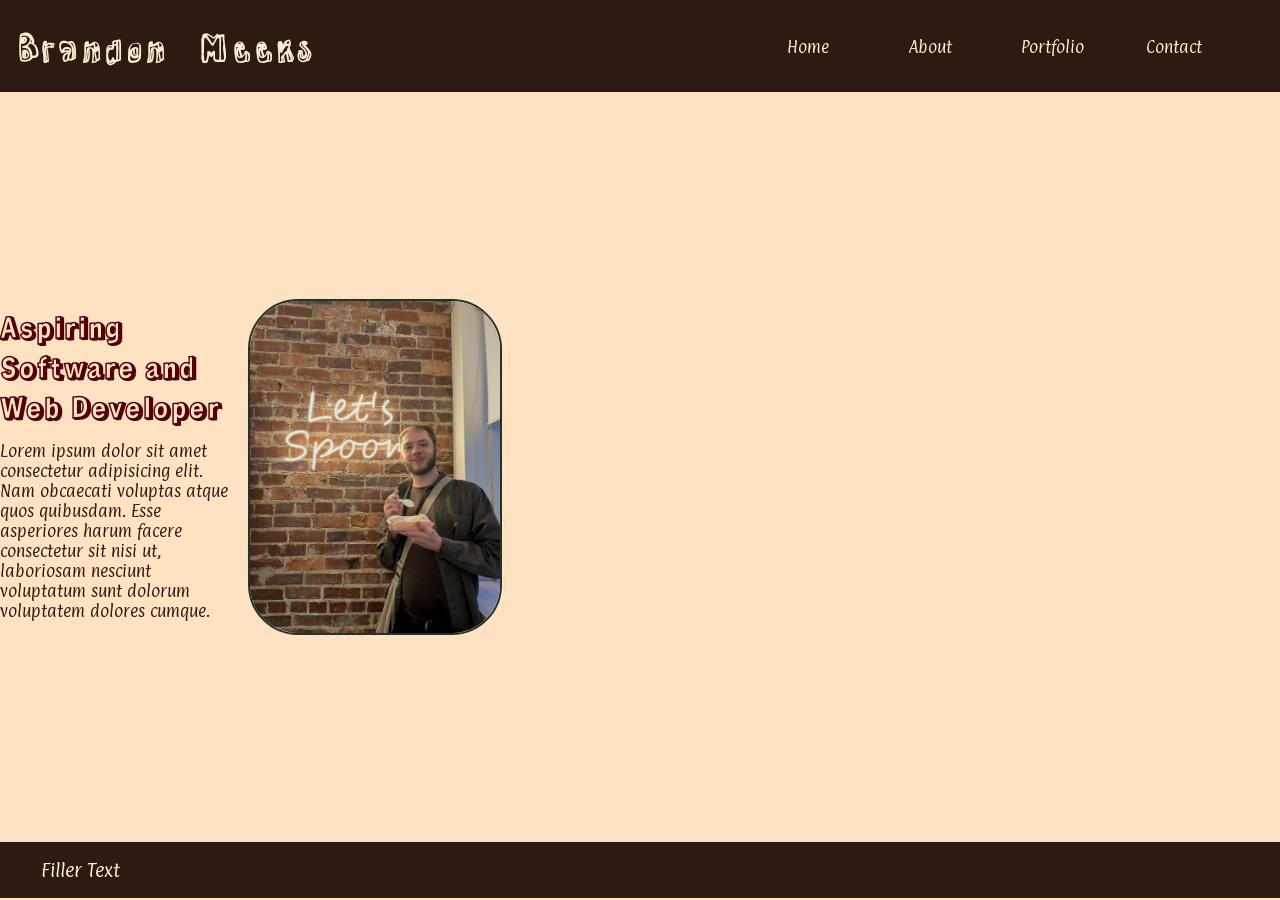
<file: index.html>
<!doctype html>
<html lang="en">
  <head>
    <meta charset="UTF-8" />
    <meta name="viewport" content="width=device-width, initial-scale=1.0" />
    <title>Brandon Meeks</title>
    <link rel="stylesheet" href="style.css" />
    <link rel="stylesheet" href="homePage.css" />
    <link rel="preconnect" href="https://fonts.googleapis.com" />
    <link rel="preconnect" href="https://fonts.gstatic.com" crossorigin />
    <link
      href="https://fonts.googleapis.com/css2?family=Paprika&family=Rampart+One&family=Rock+3D&display=swap"
      rel="stylesheet"
    />
  </head>
  <body>
    <header>
      <menu class="topBanner">
        <h1 class="myName">Brandon Meeks</h1>
        <li><a href="./index.html">Home</a></li>
        <li><a href="./about.html">About</a></li>
        <li><a href="./portfolio.html">Portfolio</a></li>
        <li><a href="./contact.html">Contact</a></li>
      </menu>
    </header>

    <main>
      <div class="introDescription">
        <div class="introText">
          <h1>Aspiring Software and Web Developer</h1>
          <p>
            Lorem ipsum dolor sit amet consectetur adipisicing elit. Nam obcaecati voluptas atque
            quos quibusdam. Esse asperiores harum facere consectetur sit nisi ut, laboriosam
            nesciunt voluptatum sunt dolorum voluptatem dolores cumque.
          </p>
        </div>
        <img src="./images/introPic.png" alt="a (not so professional) picture of myself" />
      </div>
    </main>

    <footer>
      <menu class="bottomBanner">
        <p>Filler Text</p>
      </menu>
    </footer>
  </body>
</html>
</file>
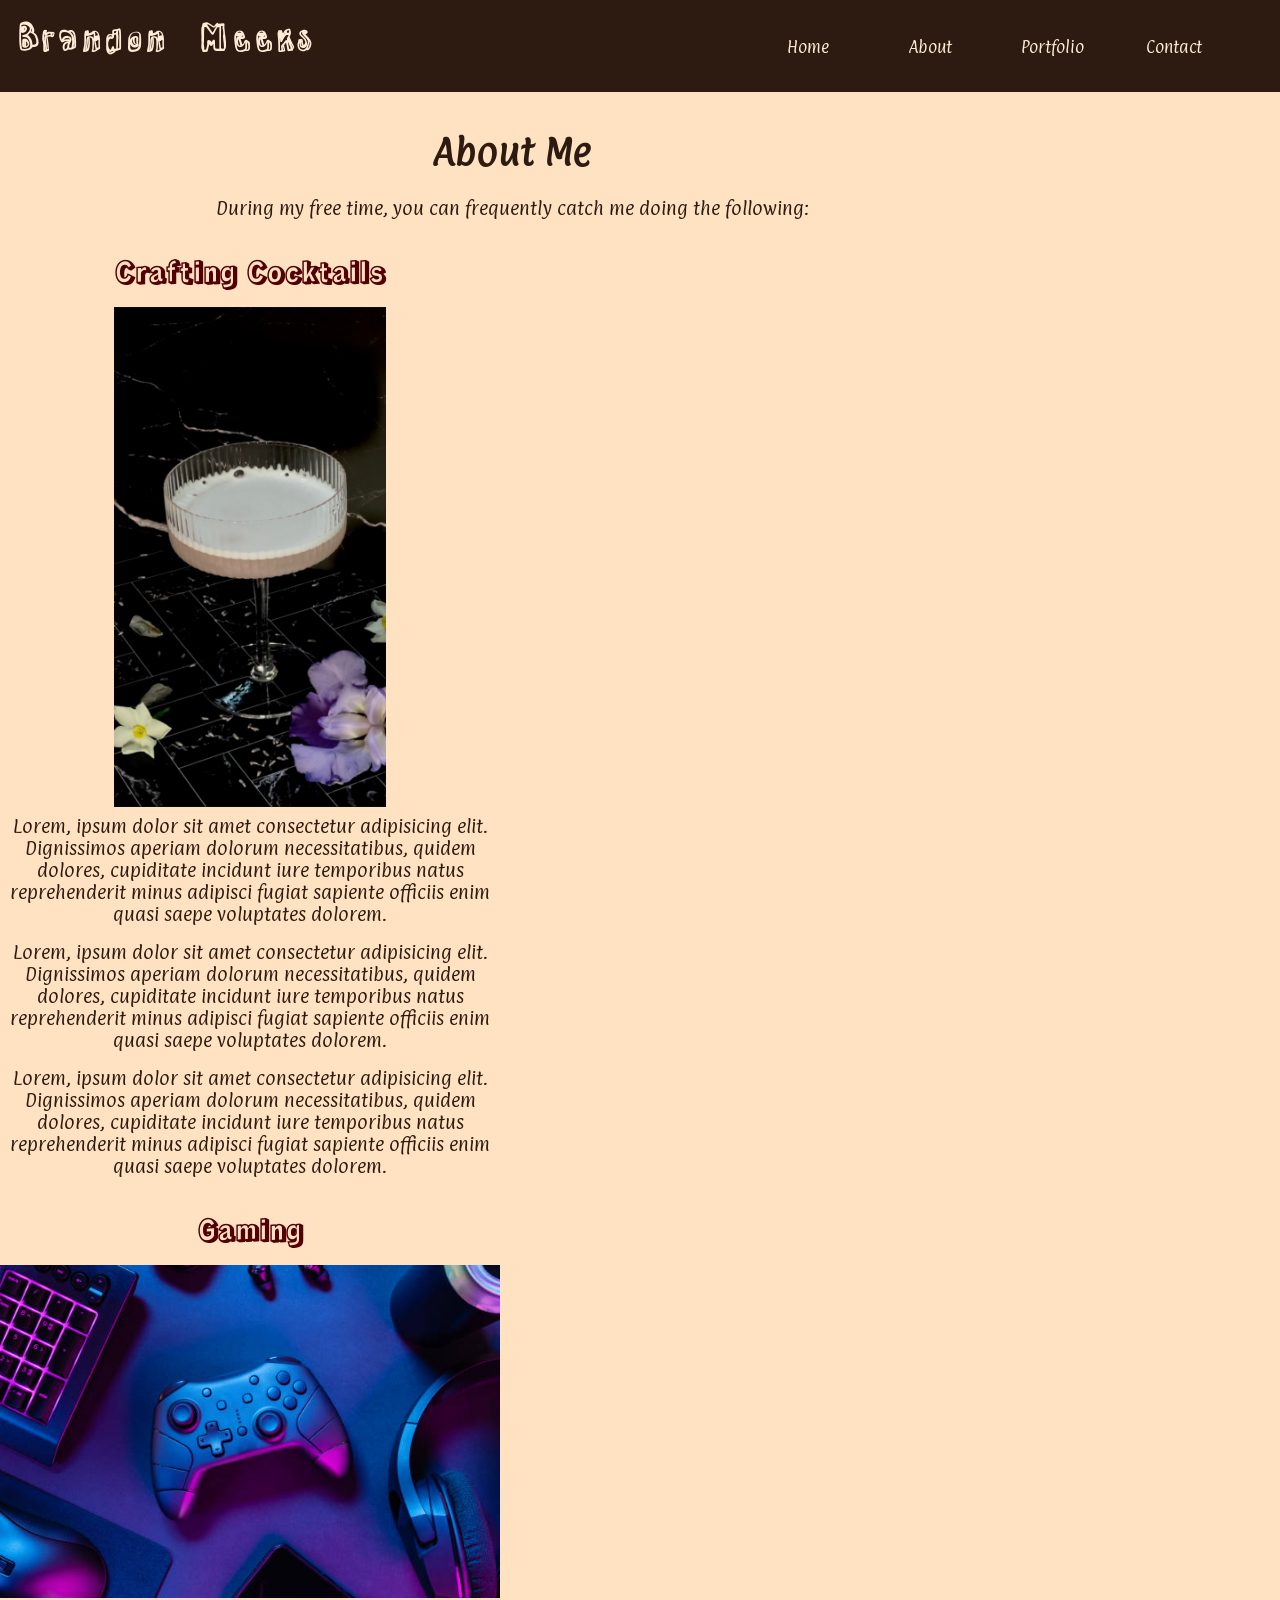
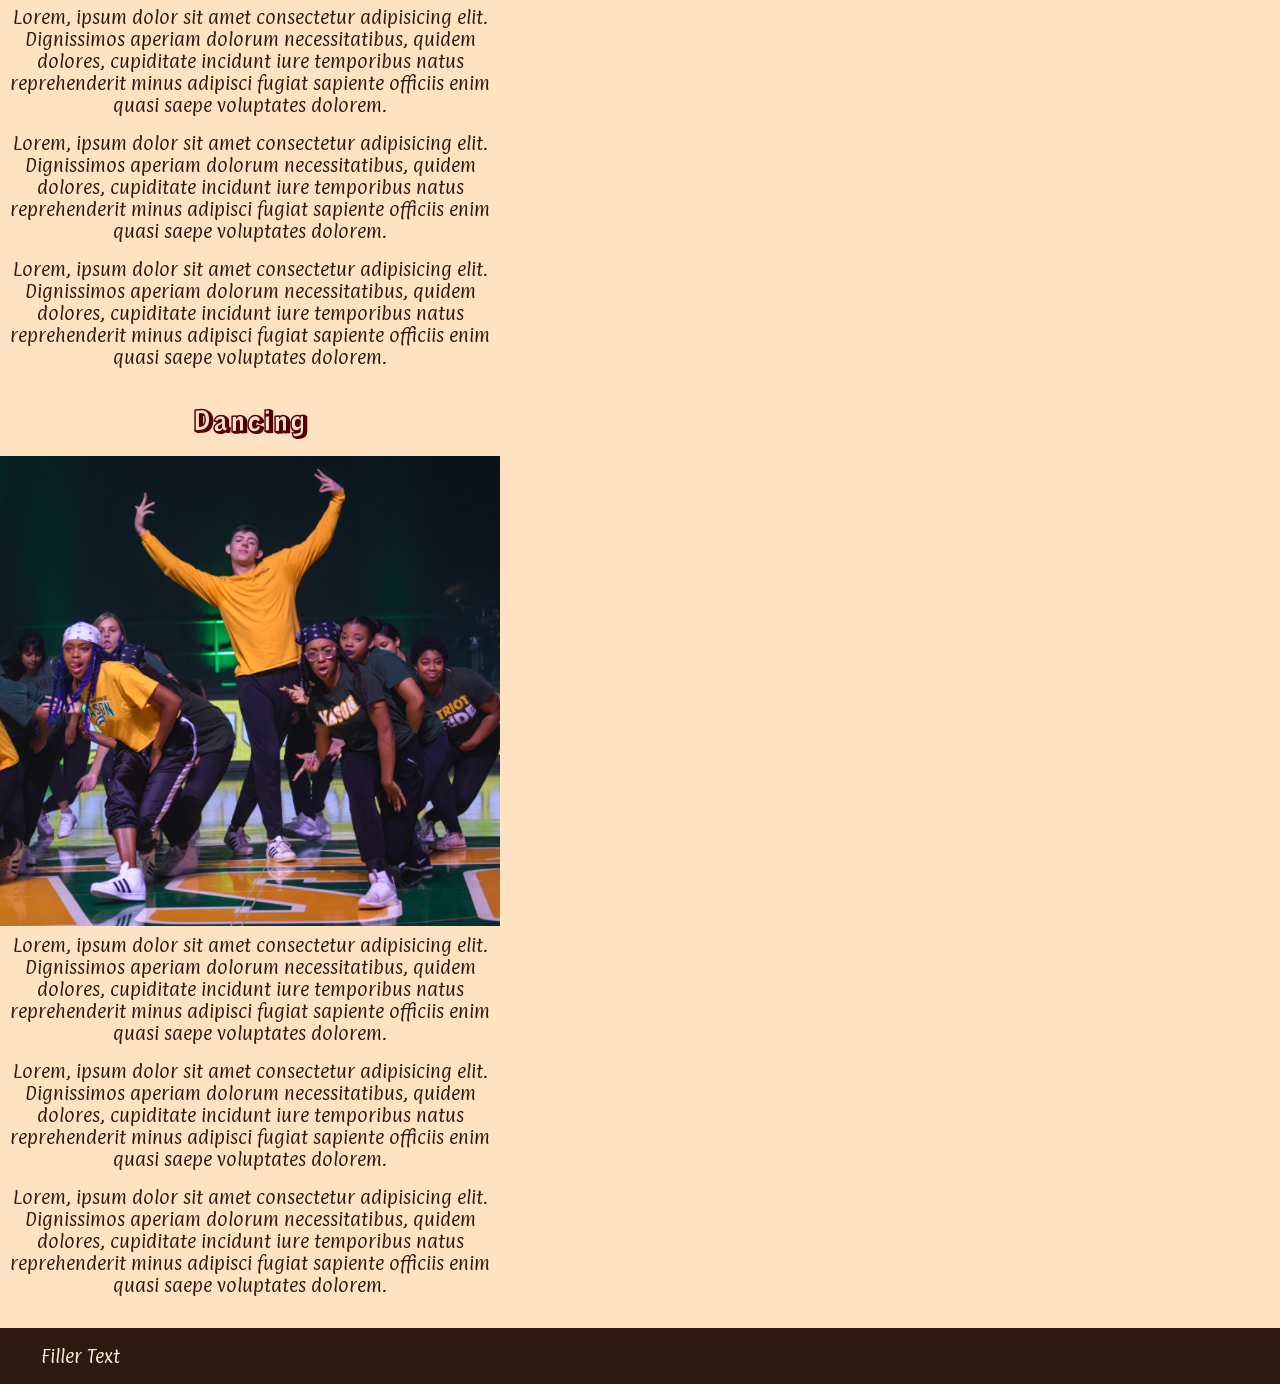
<file: about.html>
<!doctype html>
<html lang="en">
  <head>
    <meta charset="UTF-8" />
    <meta name="viewport" content="width=device-width, initial-scale=1.0" />
    <title>About Me</title>
    <link rel="stylesheet" href="style.css" />
    <link rel="stylesheet" href="about.css" />
    <link rel="preconnect" href="https://fonts.googleapis.com" />
    <link rel="preconnect" href="https://fonts.gstatic.com" crossorigin />
    <link
      href="https://fonts.googleapis.com/css2?family=Paprika&family=Rampart+One&family=Rock+3D&display=swap"
      rel="stylesheet"
    />
  </head>
  <body>
    <header>
      <menu class="topBanner">
        <h1 class="myName">Brandon Meeks</h1>
        <li><a href="./index.html">Home</a></li>
        <li><a href="./about.html">About</a></li>
        <li><a href="./portfolio.html">Portfolio</a></li>
        <li><a href="./contact.html">Contact</a></li>
      </menu>
    </header>
    <main>
      <div class="aboutMeCard">
        <h1>About Me</h1>
        <p>During my free time, you can frequently catch me doing the following:</p>
      </div>
      <div class="mainContainer">
        <section class="sectionOne">
          <h2>Crafting Cocktails</h2>
          <img src="./images/cocktail.jpg" alt="cocktail image" />
          <p>
            Lorem, ipsum dolor sit amet consectetur adipisicing elit. Dignissimos aperiam dolorum
            necessitatibus, quidem dolores, cupiditate incidunt iure temporibus natus reprehenderit
            minus adipisci fugiat sapiente officiis enim quasi saepe voluptates dolorem.
          </p>
          <p>
            Lorem, ipsum dolor sit amet consectetur adipisicing elit. Dignissimos aperiam dolorum
            necessitatibus, quidem dolores, cupiditate incidunt iure temporibus natus reprehenderit
            minus adipisci fugiat sapiente officiis enim quasi saepe voluptates dolorem.
          </p>
          <p>
            Lorem, ipsum dolor sit amet consectetur adipisicing elit. Dignissimos aperiam dolorum
            necessitatibus, quidem dolores, cupiditate incidunt iure temporibus natus reprehenderit
            minus adipisci fugiat sapiente officiis enim quasi saepe voluptates dolorem.
          </p>
        </section>

        <section class="sectionTwo">
          <h2>Gaming</h2>
          <img src="./images/gaming.jpg" alt="photo of controller and keyboard" />
          <p>
            Lorem, ipsum dolor sit amet consectetur adipisicing elit. Dignissimos aperiam dolorum
            necessitatibus, quidem dolores, cupiditate incidunt iure temporibus natus reprehenderit
            minus adipisci fugiat sapiente officiis enim quasi saepe voluptates dolorem.
          </p>
          <p>
            Lorem, ipsum dolor sit amet consectetur adipisicing elit. Dignissimos aperiam dolorum
            necessitatibus, quidem dolores, cupiditate incidunt iure temporibus natus reprehenderit
            minus adipisci fugiat sapiente officiis enim quasi saepe voluptates dolorem.
          </p>
          <p>
            Lorem, ipsum dolor sit amet consectetur adipisicing elit. Dignissimos aperiam dolorum
            necessitatibus, quidem dolores, cupiditate incidunt iure temporibus natus reprehenderit
            minus adipisci fugiat sapiente officiis enim quasi saepe voluptates dolorem.
          </p>
        </section>

        <section class="sectionThree">
          <h2>Dancing</h2>
          <img src="./images/dancing.png" alt="image of a dance group performing" />
          <p>
            Lorem, ipsum dolor sit amet consectetur adipisicing elit. Dignissimos aperiam dolorum
            necessitatibus, quidem dolores, cupiditate incidunt iure temporibus natus reprehenderit
            minus adipisci fugiat sapiente officiis enim quasi saepe voluptates dolorem.
          </p>
          <p>
            Lorem, ipsum dolor sit amet consectetur adipisicing elit. Dignissimos aperiam dolorum
            necessitatibus, quidem dolores, cupiditate incidunt iure temporibus natus reprehenderit
            minus adipisci fugiat sapiente officiis enim quasi saepe voluptates dolorem.
          </p>
          <p>
            Lorem, ipsum dolor sit amet consectetur adipisicing elit. Dignissimos aperiam dolorum
            necessitatibus, quidem dolores, cupiditate incidunt iure temporibus natus reprehenderit
            minus adipisci fugiat sapiente officiis enim quasi saepe voluptates dolorem.
          </p>
        </section>
      </div>
    </main>

    <footer>
      <menu class="bottomBanner">
        <p>Filler Text</p>
      </menu>
    </footer>
  </body>
</html>
</file>
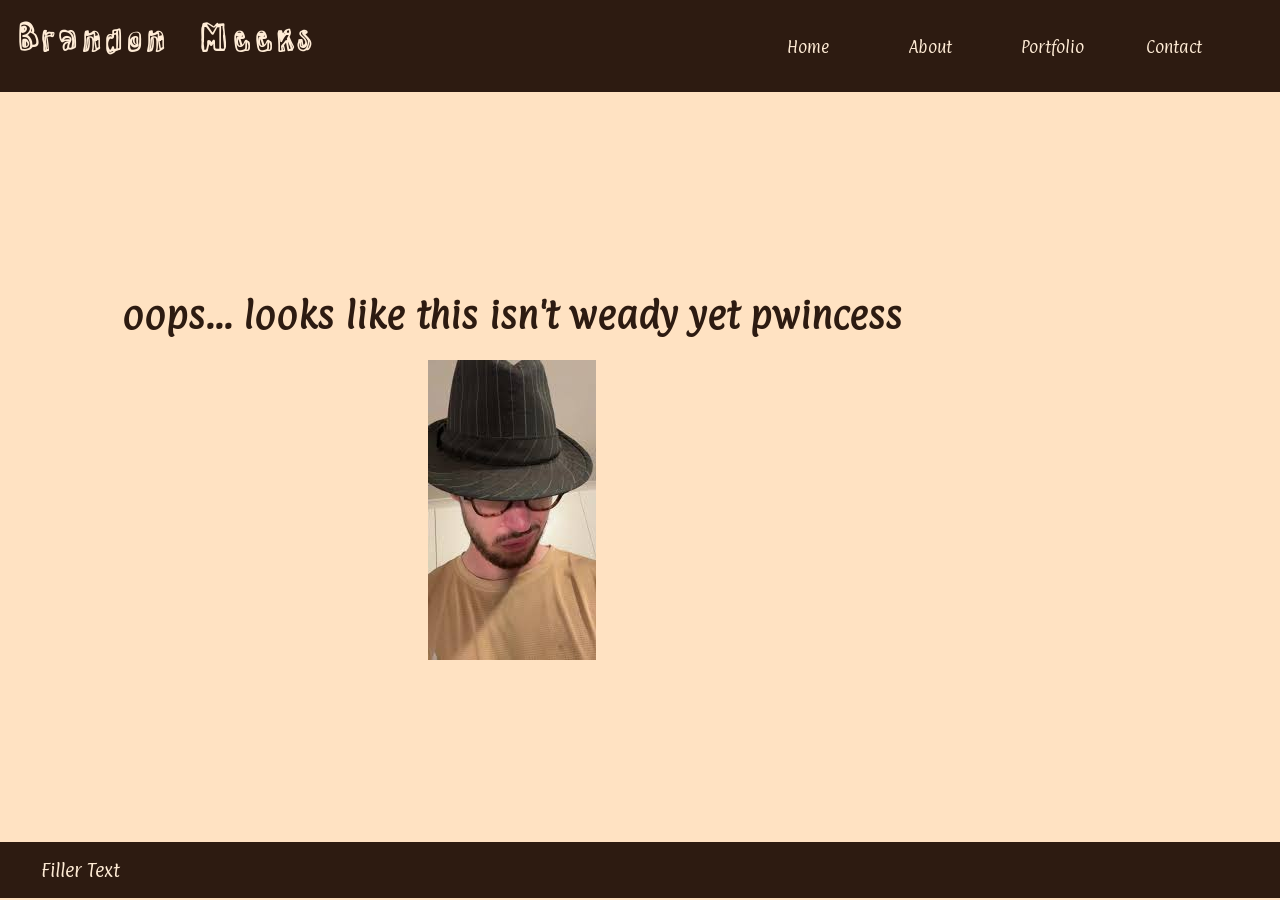
<file: notReadyYet.html>
<!doctype html>
<html lang="en">
  <head>
    <meta charset="UTF-8" />
    <meta name="viewport" content="width=device-width, initial-scale=1.0" />
    <title>About Me</title>
    <link rel="stylesheet" href="style.css" />
    <link rel="stylesheet" href="notReadyYet.css" />
    <link rel="preconnect" href="https://fonts.googleapis.com" />
    <link rel="preconnect" href="https://fonts.gstatic.com" crossorigin />
    <link
      href="https://fonts.googleapis.com/css2?family=Paprika&family=Rampart+One&family=Rock+3D&display=swap"
      rel="stylesheet"
    />
  </head>
  <body>
    <header>
      <menu class="topBanner">
        <h1 class="myName">Brandon Meeks</h1>
        <li><a href="./index.html">Home</a></li>
        <li><a href="./about.html">About</a></li>
        <li><a href="./portfolio.html">Portfolio</a></li>
        <li><a href="./contact.html">Contact</a></li>
      </menu>
    </header>

    <main>
      <h1>oops... looks like this isn't weady yet pwincess</h1>
      <img src="./images/fedoraman.jfif" alt="little freaky man with a fedora" />
    </main>
    <footer>
      <menu class="bottomBanner">
        <p>Filler Text</p>
      </menu>
    </footer>
  </body>
</html>
</file>
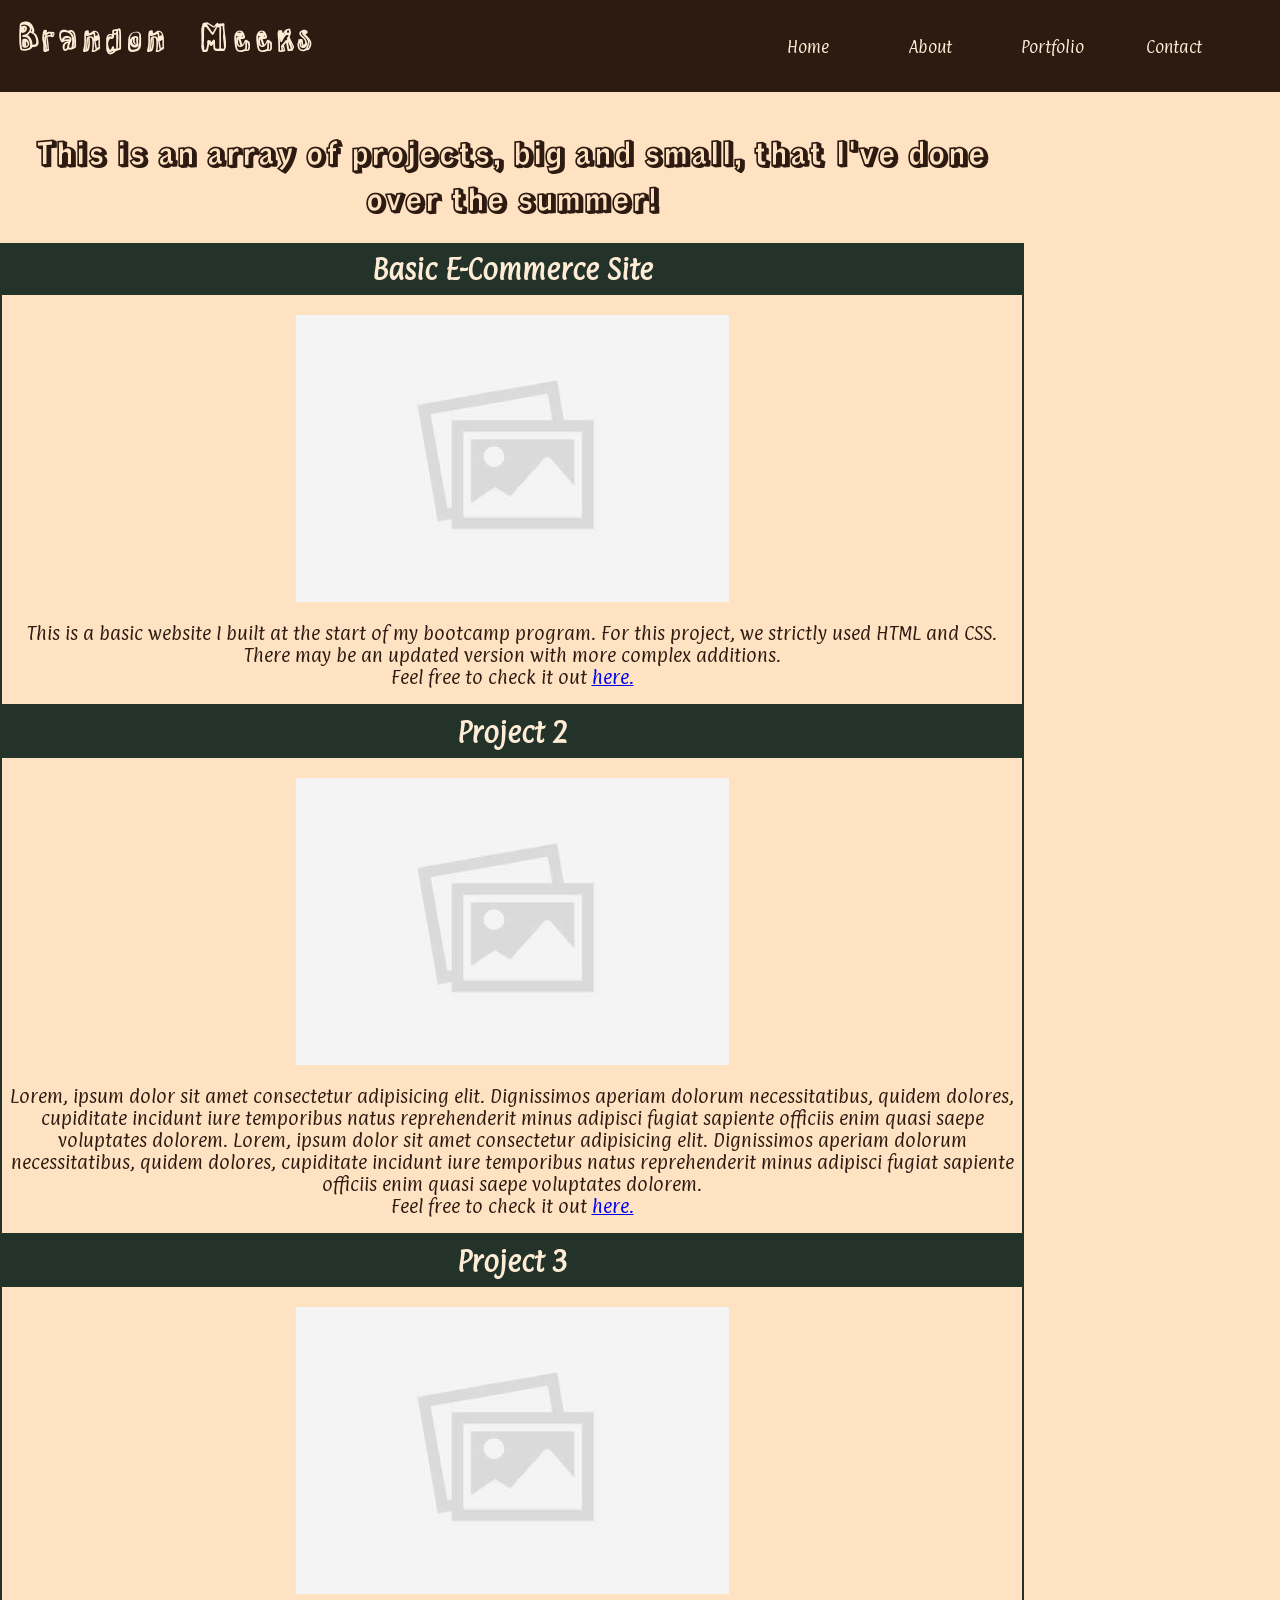
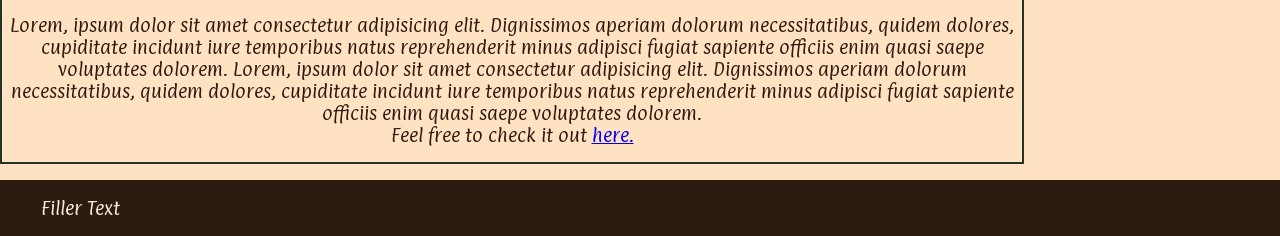
<file: portfolio.html>
<!doctype html>
<html lang="en">
  <head>
    <meta charset="UTF-8" />
    <meta name="viewport" content="width=device-width, initial-scale=1.0" />
    <title>About Me</title>
    <link rel="stylesheet" href="style.css" />
    <link rel="stylesheet" href="portfolio.css" />
    <link rel="preconnect" href="https://fonts.googleapis.com" />
    <link rel="preconnect" href="https://fonts.gstatic.com" crossorigin />
    <link
      href="https://fonts.googleapis.com/css2?family=Paprika&family=Rampart+One&family=Rock+3D&display=swap"
      rel="stylesheet"
    />
  </head>
  <body>
    <header>
      <menu class="topBanner">
        <h1 class="myName">Brandon Meeks</h1>
        <li><a href="./index.html">Home</a></li>
        <li><a href="./about.html">About</a></li>
        <li><a href="./portfolio.html">Portfolio</a></li>
        <li><a href="./contact.html">Contact</a></li>
      </menu>
    </header>

    <main>
      <h1>This is an array of projects, big and small, that I've done over the summer!</h1>
      <div class="projectCard">
        <h2>Basic E-Commerce Site</h2>
        <img
          src="./images/image-placeholder.jpeg"
          alt="screen capture of a low fidelity ecommerce website mockup named Qwirty"
        />
        <p>
          This is a basic website I built at the start of my bootcamp program. For this project, we
          strictly used HTML and CSS. There may be an updated version with more complex additions.
          <br />
          Feel free to check it out
          <a href="./notReadyYet.html">here.</a>
        </p>
      </div>
      <div class="projectCard">
        <h2>Project 2</h2>
        <img src="./images/image-placeholder.jpeg" alt="nothing yet" />
        <p>
          Lorem, ipsum dolor sit amet consectetur adipisicing elit. Dignissimos aperiam dolorum
          necessitatibus, quidem dolores, cupiditate incidunt iure temporibus natus reprehenderit
          minus adipisci fugiat sapiente officiis enim quasi saepe voluptates dolorem. Lorem, ipsum
          dolor sit amet consectetur adipisicing elit. Dignissimos aperiam dolorum necessitatibus,
          quidem dolores, cupiditate incidunt iure temporibus natus reprehenderit minus adipisci
          fugiat sapiente officiis enim quasi saepe voluptates dolorem.
          <br />
          Feel free to check it out
          <a href="./notReadyYet.html">here.</a>
        </p>
      </div>
      <div class="projectCard">
        <h2>Project 3</h2>
        <img src="./images/image-placeholder.jpeg" alt="nothing yet" />
        <p>
          Lorem, ipsum dolor sit amet consectetur adipisicing elit. Dignissimos aperiam dolorum
          necessitatibus, quidem dolores, cupiditate incidunt iure temporibus natus reprehenderit
          minus adipisci fugiat sapiente officiis enim quasi saepe voluptates dolorem. Lorem, ipsum
          dolor sit amet consectetur adipisicing elit. Dignissimos aperiam dolorum necessitatibus,
          quidem dolores, cupiditate incidunt iure temporibus natus reprehenderit minus adipisci
          fugiat sapiente officiis enim quasi saepe voluptates dolorem.
          <br />
          Feel free to check it out
          <a href="./notReadyYet.html">here.</a>
        </p>
      </div>
    </main>
    <footer>
      <menu class="bottomBanner">
        <p>Filler Text</p>
      </menu>
    </footer>
  </body>
</html>
</file>
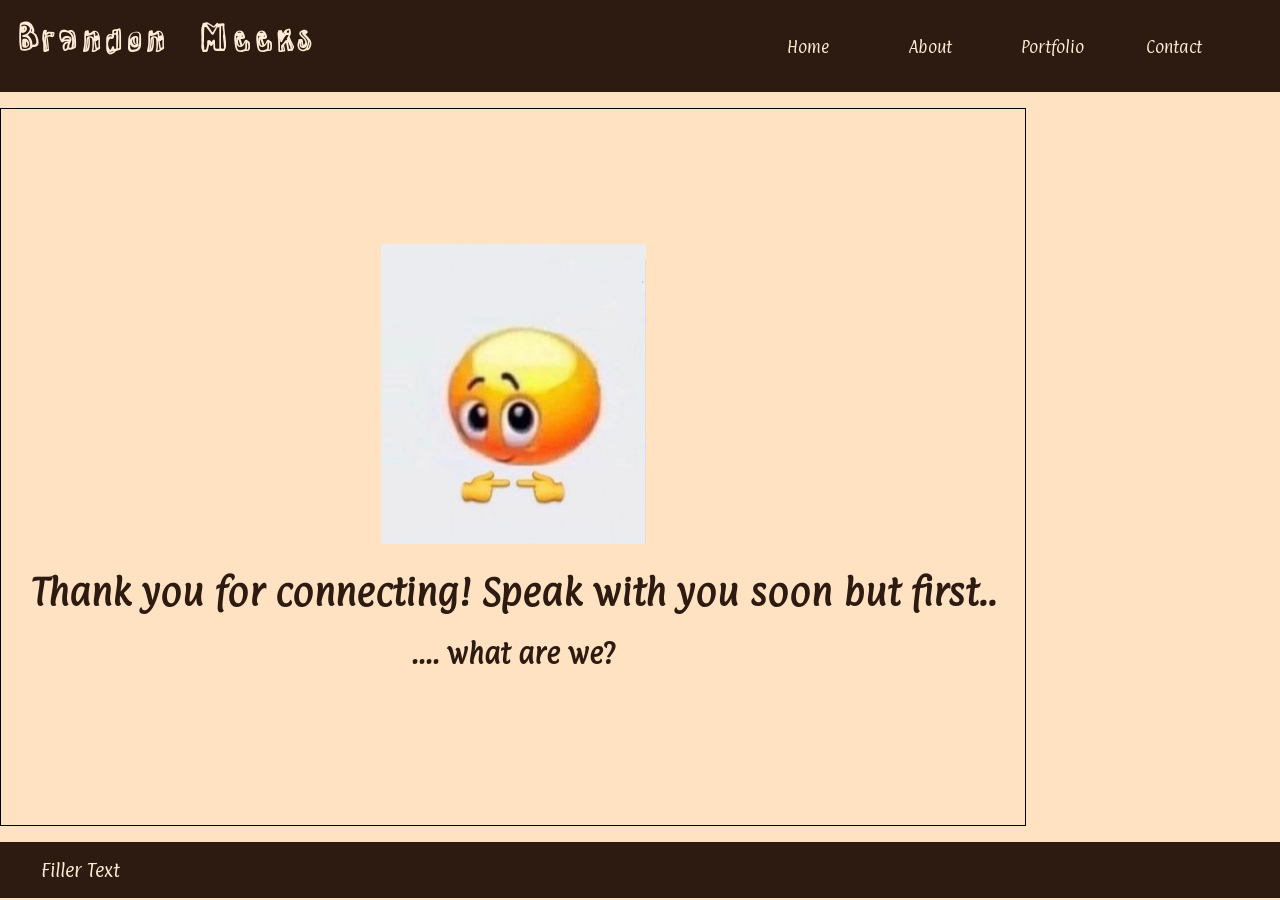
<file: submissionReceived.html>
<!doctype html>
<html lang="en">
  <head>
    <meta charset="UTF-8" />
    <meta name="viewport" content="width=device-width, initial-scale=1.0" />
    <title>About Me</title>
    <link rel="stylesheet" href="style.css" />
    <link rel="stylesheet" href="submissionReceived.css" />
    <link rel="preconnect" href="https://fonts.googleapis.com" />
    <link rel="preconnect" href="https://fonts.gstatic.com" crossorigin />
    <link
      href="https://fonts.googleapis.com/css2?family=Paprika&family=Rampart+One&family=Rock+3D&display=swap"
      rel="stylesheet"
    />
  </head>
  <body>
    <header>
      <menu class="topBanner">
        <h1 class="myName">Brandon Meeks</h1>
        <li><a href="./index.html">Home</a></li>
        <li><a href="./about.html">About</a></li>
        <li><a href="./portfolio.html">Portfolio</a></li>
        <li><a href="./contact.html">Contact</a></li>
      </menu>
    </header>
    <main>
      <img src="./images/arigato.jpg" alt="meme of a bashful emoji" />
      <h1>Thank you for connecting! Speak with you soon but first..</h1>
      <h2>.... what are we?</h2>
    </main>
    <footer>
      <menu class="bottomBanner">
        <p>Filler Text</p>
      </menu>
    </footer>
  </body>
</html>
</file>
<file: style.css>
/* !--CSS document for general site-wide styles--! */

body {
  margin: 0;
  background-color: #ffe2c2;
  overflow-x: hidden;
  color: #2d1b11;
  font-family: "Paprika", system-ui;
}

header,
footer {
  background-color: #2d1b11;
  border: 1px solid #2d1b11;
  color: #ffecd6;
  justify-items: center;

  h1 {
    font-family: "Rock 3D", sans-serif;
    margin-top: 0;
  }

  a {
    text-decoration-line: none;
    color: #ffecd6;
    padding: 0.25rem;
    font-size: 0.85rem;
  }

  a:hover {
    background-color: #684027;
    border-radius: 3px;
  }
}

header {
  margin-bottom: 1rem;
}

footer {
  margin-top: 1rem;
}

menu.topBanner {
  display: grid;
  grid-template: repeat(5, auto-fit) / repeat(1, 1fr);
  justify-self: center;
  justify-items: center;
  min-width: 75vw;
  max-width: 95vw;
  gap: 0.25rem;
}

main {
  min-height: 79vh;
  max-width: 80vw;
  justify-items: center;
  justify-self: center;
}

menu {
  list-style-type: none;
}

/* !--css for screen expansion--! */
@media (width > 600px) {
  menu.topBanner {
    display: grid;
    grid-template: repeat(1, minmax(10vh, auto)) / repeat(10, 1fr);
    align-items: center;
    padding: 0;
    margin: 0 1rem;
  }
  h1 {
    grid-area: 1 / 1 / 2 / -5;
    justify-self: left;
  }

  main {
    align-content: center;
    min-height: 79.8vh;
  }
}
</file>
<file: homePage.css>
/* !--css for the top banner style--! */

h1 {
  margin: 0;
}

/* !--css for intro card--! */

.introDescription {
  display: grid;
  grid-template: repeat(auto, 1fr) / repeat(1, 1fr);
  justify-items: center;
  max-width: 90%;

  .introText {
    margin-top: 0.5rem;
  }

  h1 {
    color: #520004;
    font-size: 1.75rem;
    font-family: "Rampart One", serif;
  }

  p {
    font-size: 0.9rem;
  }
  img {
    max-width: 100%;
    grid-area: 1 / 1 / 2 / 2;
    border-radius: 50px;
    border: 2px solid #233329;
  }
}

/* !--css for screen expansion--! */

@media (width > 600px) {
  /* !--intro card--! */

  .introDescription {
    grid-template: repeat(1, auto) / repeat(2, 1fr);
    max-width: 500px;

    .introText {
      grid-area: 1 / 1 / 2 / 2;
      margin-right: 0.75rem;
    }

    img {
      max-width: 100%;
      max-height: 350px;
      grid-area: 1 / 2 / span 2 / 3;
    }
  }
}
</file>
<file: about.css>
.aboutMeCard {
  text-align: center;

  h1 {
    justify-self: center;
  }
}

.mainContainer {
  max-width: 500px;

  section {
    text-align: center;
  }

  img {
    max-width: 100%;
    max-height: 500px;
  }

  p {
    margin-top: 0.25rem;
    margin-bottom: 0.25;
  }

  h2 {
    margin-top: 2rem;
    margin-bottom: 1rem;
    color: #520004;
    font-size: 1.75rem;
    font-family: "Rampart One", serif;
  }
}
</file>
<file: notReadyYet.css>
main {
  text-align: center;
}
</file>
<file: portfolio.css>
h2 {
  background-color: #233329;
  color: #ffecd6;
  padding: 0.5rem;
  margin-top: 0;
}

h1 {
  text-align: center;
  font-family: "Rampart One", serif;
}

.projectCard {
  border: 2px solid #233329;
  text-align: center;

  p {
    margin-left: 0.5rem;
    margin-right: 0.5rem;
  }

  img {
    max-width: 100%;
  }
}
</file>
<file: submissionReceived.css>
main {
  text-align: center;
  min-height: 66.6vh;
  border: 1px solid black;

  h2 {
    justify-self: right;
  }
}

@media (width > 600px) {
  main {
    min-height: 79.6vh;
  }
}
</file>
